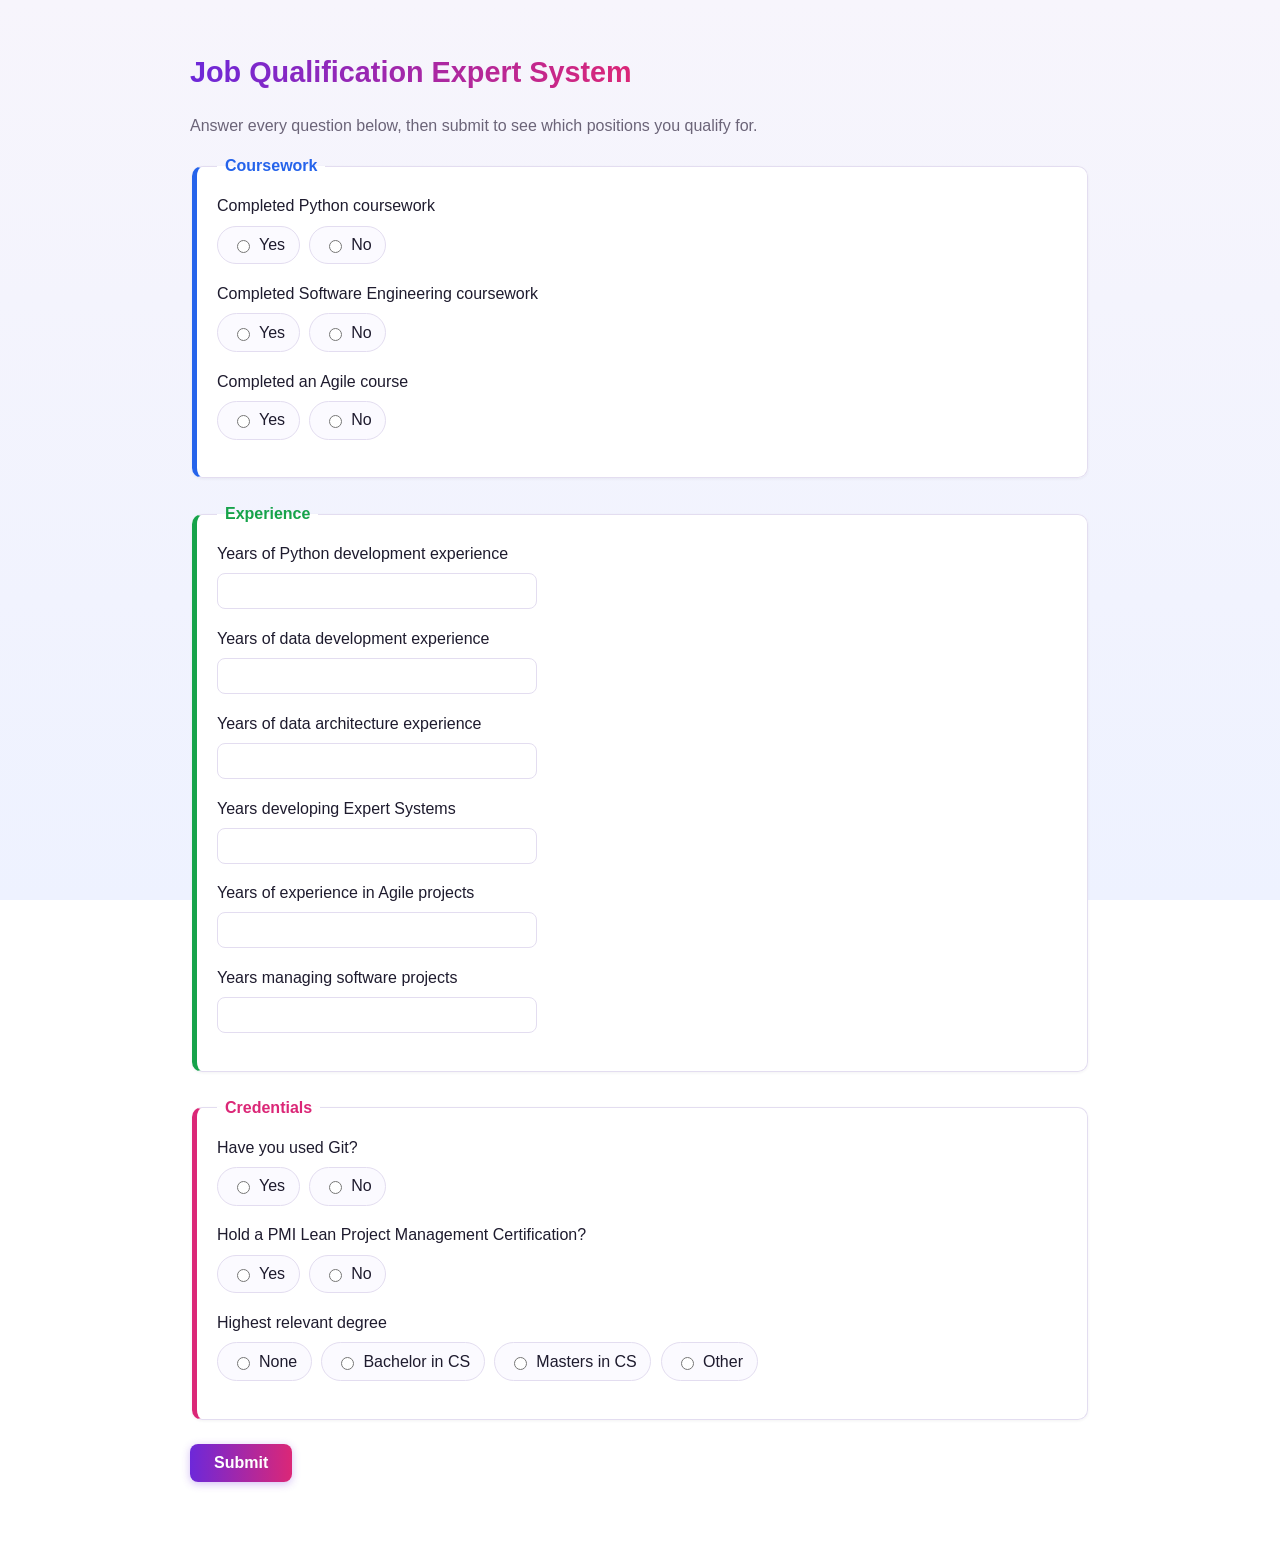
<file: index.html>
<!DOCTYPE html>
<html lang="en">
<head>
<meta charset="UTF-8">
<meta name="viewport" content="width=device-width, initial-scale=1.0">
<title>Job Qualification Expert System</title>
<link rel="stylesheet" href="styles.css">
</head>
<body>
  <main>
    <h1>Job Qualification Expert System</h1>
    <p>Answer every question below, then submit to see which positions you qualify for.</p>

    <form id="applicant-form" novalidate>
      <!-- Coursework, Experience, and Credentials fieldsets are built by
           app.js from kb.js's RAW_FACTS list, so this file never has to
           name individual fields. -->
      <div id="form-sections"></div>

      <div class="form-actions">
        <button type="submit" class="btn-primary">Submit</button>
      </div>
    </form>

    <div id="results-container" class="hidden">
      <h1>Results</h1>
      <p id="results-summary"></p>
      <div class="table-scroll">
        <table id="results-table">
          <thead>
            <tr>
              <th>Position</th>
              <th>Needed Skills</th>
              <th>Desired Skills</th>
              <th>Qualifications</th>
              <th>Result</th>
            </tr>
          </thead>
          <tbody id="results-table-body"></tbody>
        </table>
      </div>
      <p class="star-legend"><span class="star-badge">★</span> means every desired skill for that position was met.</p>

      <div class="form-actions">
        <button type="button" id="start-over-button" class="btn-secondary">Start Over</button>
      </div>
    </div>
  </main>

  <script src="kb.js"></script>
  <script src="engine.js"></script>
  <script src="app.js"></script>
</body>
</html>
</file>
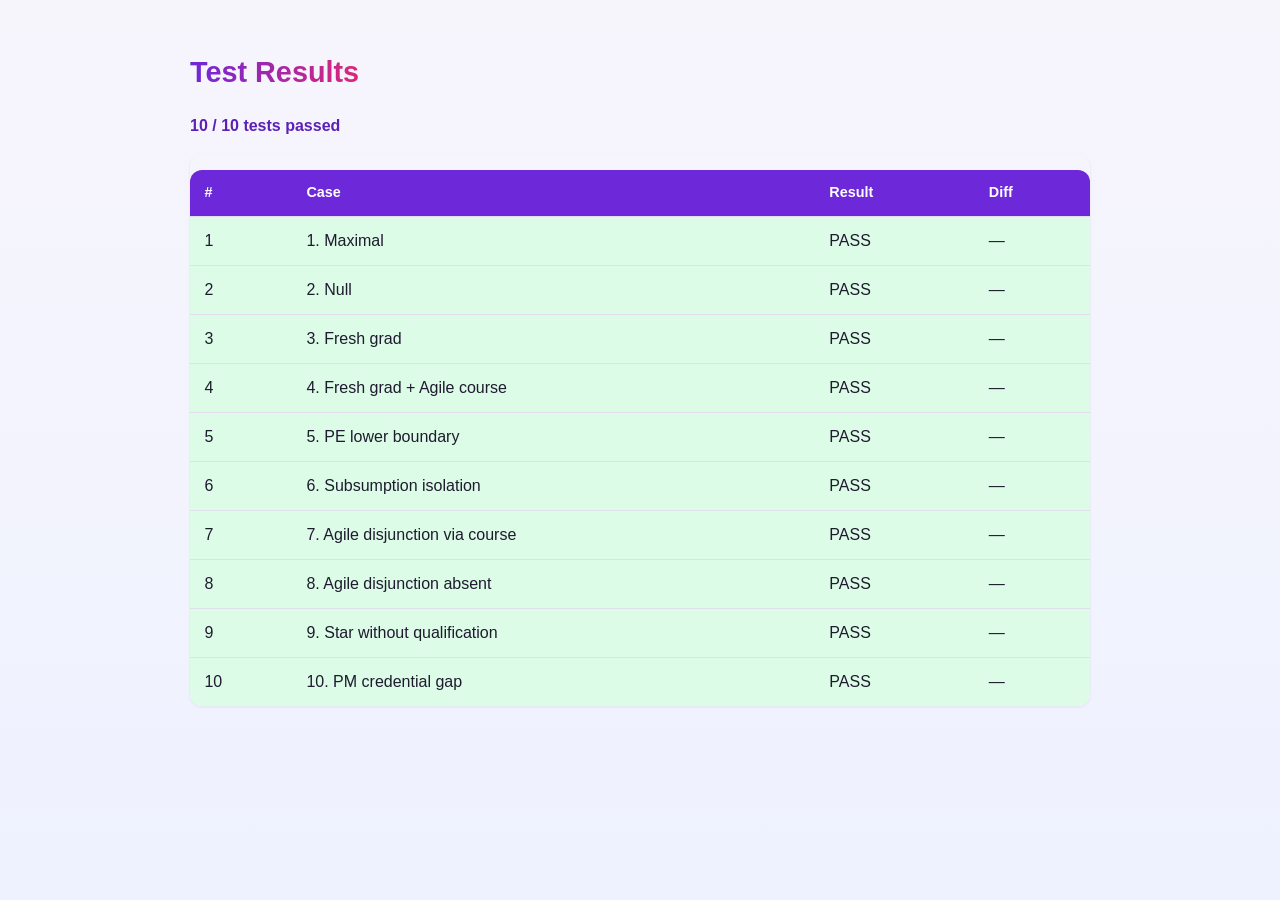
<file: tests.html>
<!DOCTYPE html>
<html lang="en">
<head>
<meta charset="UTF-8">
<title>Expert System Tests</title>
<link rel="stylesheet" href="styles.css">
</head>
<body>
  <main class="test-page">
    <h1>Test Results</h1>
    <p id="test-summary"></p>
    <div class="table-scroll">
      <table id="test-table">
        <thead>
          <tr>
            <th>#</th>
            <th>Case</th>
            <th>Result</th>
            <th>Diff</th>
          </tr>
        </thead>
        <tbody id="test-table-body"></tbody>
      </table>
    </div>
  </main>

  <script src="kb.js"></script>
  <script src="engine.js"></script>
  <script src="tests.js"></script>
  <script>
    const results = runAllTests(RULES, POSITIONS);
    const passCount = results.filter((r) => r.passed).length;

    document.getElementById("test-summary").textContent =
      `${passCount} / ${results.length} tests passed`;

    const tbody = document.getElementById("test-table-body");
    results.forEach((result, index) => {
      const row = document.createElement("tr");
      row.className = result.passed ? "row-pass" : "row-fail";

      const numCell = document.createElement("td");
      numCell.textContent = index + 1;

      const nameCell = document.createElement("td");
      nameCell.textContent = result.name;

      const statusCell = document.createElement("td");
      statusCell.textContent = result.passed ? "PASS" : "FAIL";

      const diffCell = document.createElement("td");
      if (result.diffs.length > 0) {
        const list = document.createElement("ul");
        result.diffs.forEach((diff) => {
          const item = document.createElement("li");
          item.textContent = diff;
          list.appendChild(item);
        });
        diffCell.appendChild(list);
      } else {
        diffCell.textContent = "—";
      }

      row.appendChild(numCell);
      row.appendChild(nameCell);
      row.appendChild(statusCell);
      row.appendChild(diffCell);
      tbody.appendChild(row);
    });
  </script>
</body>
</html>
</file>
<file: styles.css>
/* styles.css
   Shared styling for index.html (the applicant form + results) and
   tests.html (the test harness report). Plain CSS, no preprocessor. */

:root {
  --color-primary: #6d28d9;
  --color-primary-dark: #5b21b6;
  --color-primary-light: #ede9fe;

  --color-success-bg: #dcfce7;
  --color-success-text: #14532d;
  --color-success-border: #86efac;

  --color-danger-bg: #fee2e2;
  --color-danger-text: #7f1d1d;
  --color-danger-border: #fca5a5;

  --color-star: #b45309;
  --color-star-bg: #fef3c7;

  --color-ink: #1e1b2e;
  --color-muted: #6b6478;
  --color-border: #e3ddf0;
  --color-card-bg: #ffffff;
  --color-page-bg-start: #f7f5fc;
  --color-page-bg-end: #eef2ff;

  --section-coursework: #2563eb;
  --section-experience: #16a34a;
  --section-credentials: #db2777;
}

* {
  box-sizing: border-box;
}

body {
  font-family: -apple-system, BlinkMacSystemFont, "Segoe UI", Roboto, Arial, sans-serif;
  background: linear-gradient(180deg, var(--color-page-bg-start), var(--color-page-bg-end));
  background-attachment: fixed;
  color: var(--color-ink);
  margin: 0;
  padding: 2rem 1rem 4rem;
  line-height: 1.5;
}

h1 {
  font-size: 1.8rem;
  margin-bottom: 0.25rem;
  background: linear-gradient(90deg, var(--color-primary), var(--section-credentials));
  -webkit-background-clip: text;
  background-clip: text;
  color: transparent;
  display: inline-block;
}

h2 {
  font-size: 1.1rem;
  margin-top: 2rem;
}

main {
  max-width: 900px;
  margin: 0 auto;
}

main > p {
  color: var(--color-muted);
}

/* ---------- Form ---------- */

fieldset {
  border: 1px solid var(--color-border);
  border-left: 5px solid var(--fieldset-accent, var(--color-primary));
  border-radius: 10px;
  margin-bottom: 1.5rem;
  padding: 1rem 1.25rem 1.25rem;
  background: var(--color-card-bg);
  box-shadow: 0 1px 3px rgba(30, 27, 46, 0.06);
}

fieldset:nth-of-type(1) { --fieldset-accent: var(--section-coursework); }
fieldset:nth-of-type(2) { --fieldset-accent: var(--section-experience); }
fieldset:nth-of-type(3) { --fieldset-accent: var(--section-credentials); }

legend {
  font-weight: 700;
  padding: 0 0.5rem;
  color: var(--fieldset-accent, var(--color-primary));
}

.field {
  margin-bottom: 1.1rem;
}

.field label.field-label {
  display: block;
  font-weight: 500;
  margin-bottom: 0.45rem;
}

.field .helper-text {
  font-size: 0.85rem;
  color: var(--color-muted);
  margin-top: 0.25rem;
}

.field .error-text {
  font-size: 0.85rem;
  color: var(--color-danger-text);
  margin-top: 0.35rem;
  font-weight: 600;
}

.field.has-error input[type="number"] {
  border-color: var(--color-danger-border);
  outline: 2px solid var(--color-danger-border);
}

.field.has-error .radio-group label {
  border-color: var(--color-danger-border);
}

.radio-group {
  display: flex;
  flex-wrap: wrap;
  gap: 0.6rem;
}

.radio-group label {
  display: flex;
  align-items: center;
  gap: 0.4rem;
  font-weight: 500;
  cursor: pointer;
  padding: 0.4rem 0.85rem;
  border: 1.5px solid var(--color-border);
  border-radius: 999px;
  background: #fbfaff;
  transition: border-color 0.15s ease, background 0.15s ease;
}

.radio-group label:has(input:checked) {
  border-color: var(--color-primary);
  background: var(--color-primary-light);
  color: var(--color-primary-dark);
}

.radio-group input[type="radio"] {
  accent-color: var(--color-primary);
}

input[type="number"] {
  width: 100%;
  max-width: 320px;
  padding: 0.5rem 0.6rem;
  border: 1.5px solid var(--color-border);
  border-radius: 8px;
  font-size: 1rem;
}

input[type="number"]:focus {
  outline: none;
  border-color: var(--color-primary);
  box-shadow: 0 0 0 3px var(--color-primary-light);
}

.form-actions {
  display: flex;
  gap: 0.75rem;
  margin-top: 1.5rem;
}

button {
  font-size: 1rem;
  padding: 0.65rem 1.5rem;
  border-radius: 8px;
  border: none;
  cursor: pointer;
  font-weight: 600;
  transition: transform 0.1s ease, box-shadow 0.15s ease;
}

button.btn-primary {
  background: linear-gradient(90deg, var(--color-primary), var(--section-credentials));
  color: #fff;
  box-shadow: 0 2px 8px rgba(109, 40, 217, 0.3);
}

button.btn-primary:hover {
  transform: translateY(-1px);
  box-shadow: 0 4px 12px rgba(109, 40, 217, 0.4);
}

button.btn-secondary {
  background: #f1eefb;
  color: var(--color-primary-dark);
  border: 1.5px solid var(--color-border);
}

button.btn-secondary:hover {
  background: var(--color-primary-light);
}

/* ---------- Results ---------- */

#results-container.hidden,
#applicant-form.hidden {
  display: none;
}

#results-summary {
  font-size: 1.05rem;
  font-weight: 600;
  color: var(--color-primary-dark);
  margin-bottom: 1rem;
}

.table-scroll {
  overflow-x: auto;
  border-radius: 12px;
  box-shadow: 0 1px 3px rgba(30, 27, 46, 0.08);
}

table {
  width: 100%;
  border-collapse: collapse;
  background: var(--color-card-bg);
  border-radius: 12px;
  overflow: hidden;
}

th, td {
  text-align: left;
  padding: 0.75rem 0.9rem;
  border-bottom: 1px solid var(--color-border);
  vertical-align: top;
}

th {
  background: var(--color-primary);
  color: #fff;
  font-weight: 600;
  font-size: 0.9rem;
}

tbody tr:last-child td {
  border-bottom: none;
}

tr.qualified-row {
  background: var(--color-success-bg);
  color: var(--color-success-text);
}

tr.not-qualified-row {
  background: var(--color-danger-bg);
  color: var(--color-danger-text);
}

.requirement-list {
  list-style: none;
  margin: 0;
  padding: 0;
}

.requirement-list li {
  white-space: nowrap;
  padding: 0.1rem 0;
}

.req-met::before {
  content: "✓";
  color: #16a34a;
  font-weight: 700;
  margin-right: 0.4rem;
}

.req-unmet::before {
  content: "✗";
  color: #dc2626;
  font-weight: 700;
  margin-right: 0.4rem;
}

.star-badge {
  display: inline-block;
  margin-left: 0.4rem;
  color: var(--color-star);
  background: var(--color-star-bg);
  border-radius: 999px;
  width: 1.5rem;
  height: 1.5rem;
  line-height: 1.5rem;
  text-align: center;
  font-size: 0.9rem;
}

.badge {
  display: inline-block;
  padding: 0.3rem 0.75rem;
  border-radius: 999px;
  font-size: 0.8rem;
  font-weight: 700;
  letter-spacing: 0.02em;
}

.badge-qualified {
  background: #16a34a;
  color: #fff;
}

.badge-not-qualified {
  background: #dc2626;
  color: #fff;
}

.missing-text {
  margin: 0.4rem 0 0;
  font-size: 0.85rem;
  color: var(--color-danger-text);
}

.star-legend {
  margin-top: 0.9rem;
  font-size: 0.9rem;
  color: var(--color-muted);
}

.star-legend .star-badge {
  margin-left: 0;
  margin-right: 0.3rem;
}

/* ---------- Test page ---------- */

.test-page table {
  margin-top: 1rem;
}

.test-page th {
  background: var(--color-primary);
}

tr.row-pass {
  background: var(--color-success-bg);
}

tr.row-fail {
  background: var(--color-danger-bg);
}

.test-page ul {
  margin: 0;
  padding-left: 1.1rem;
}

#test-summary {
  font-weight: 600;
  color: var(--color-primary-dark);
}
</file>
